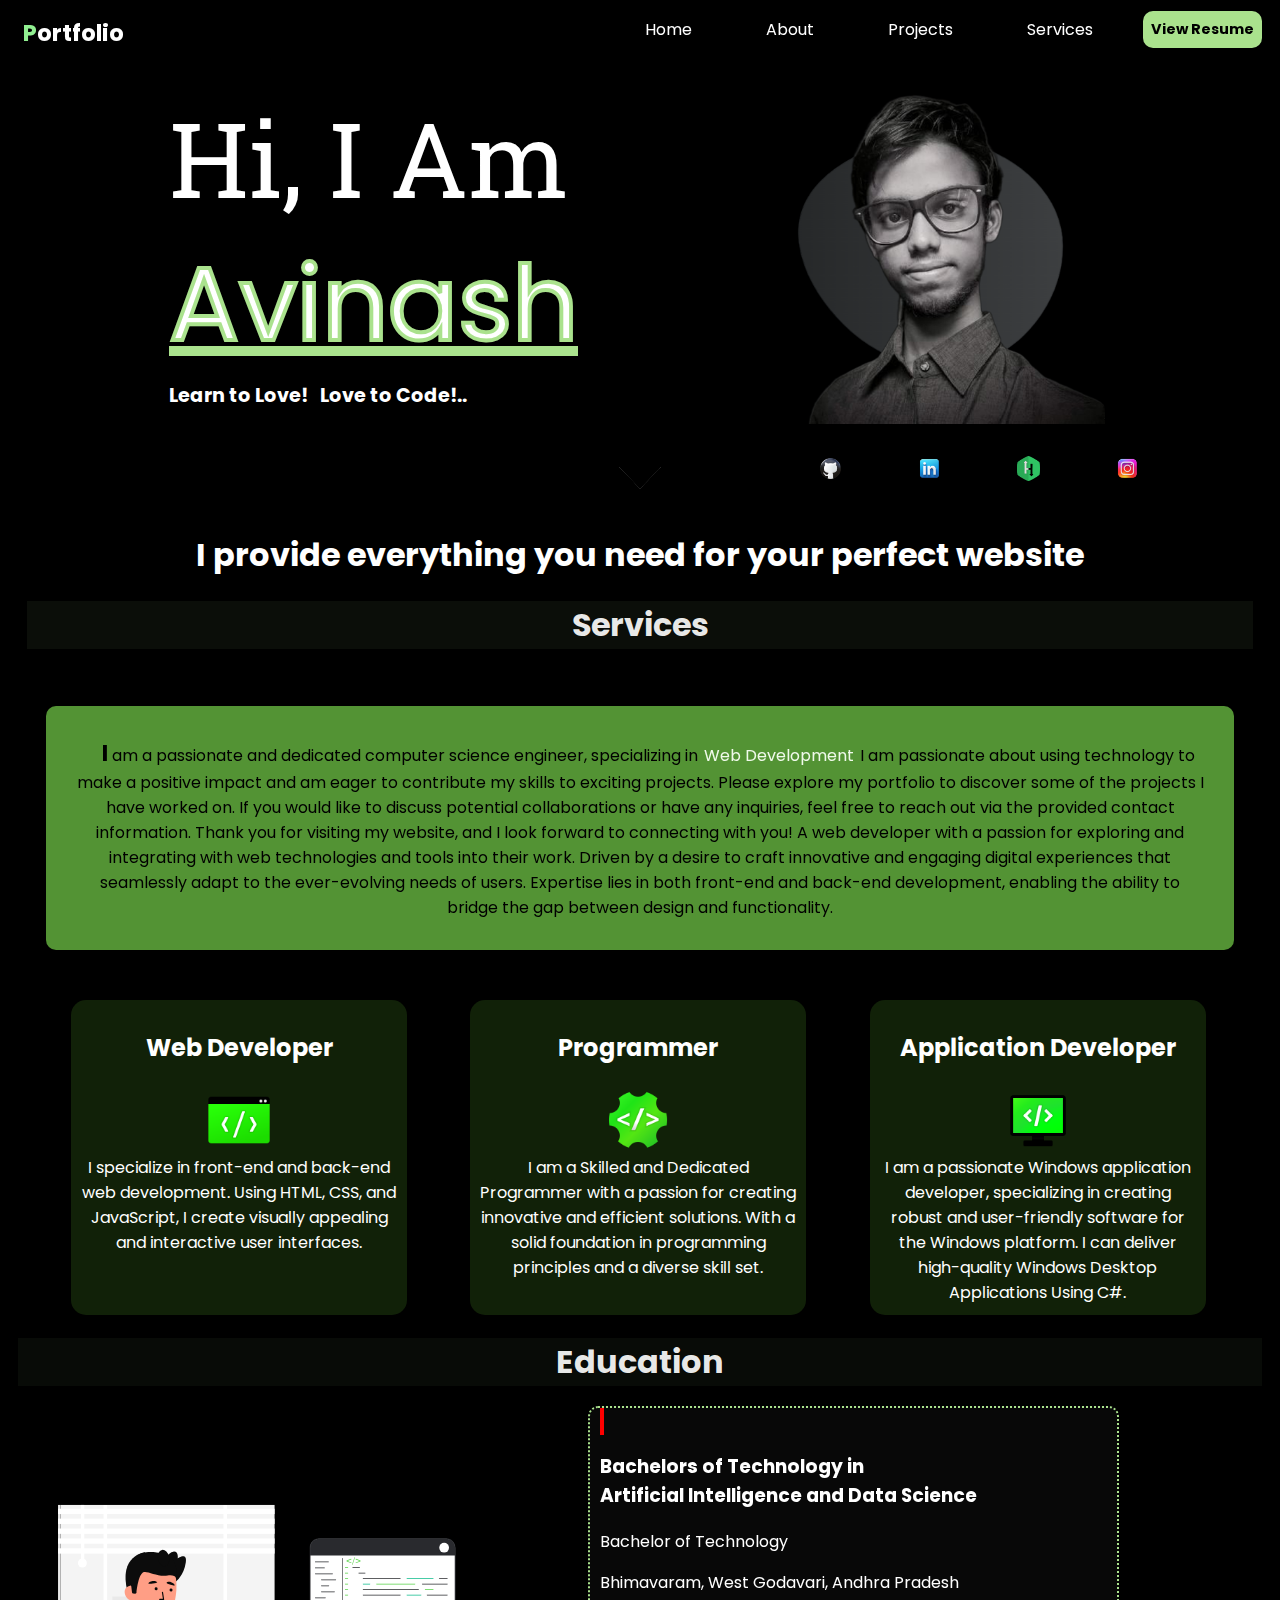
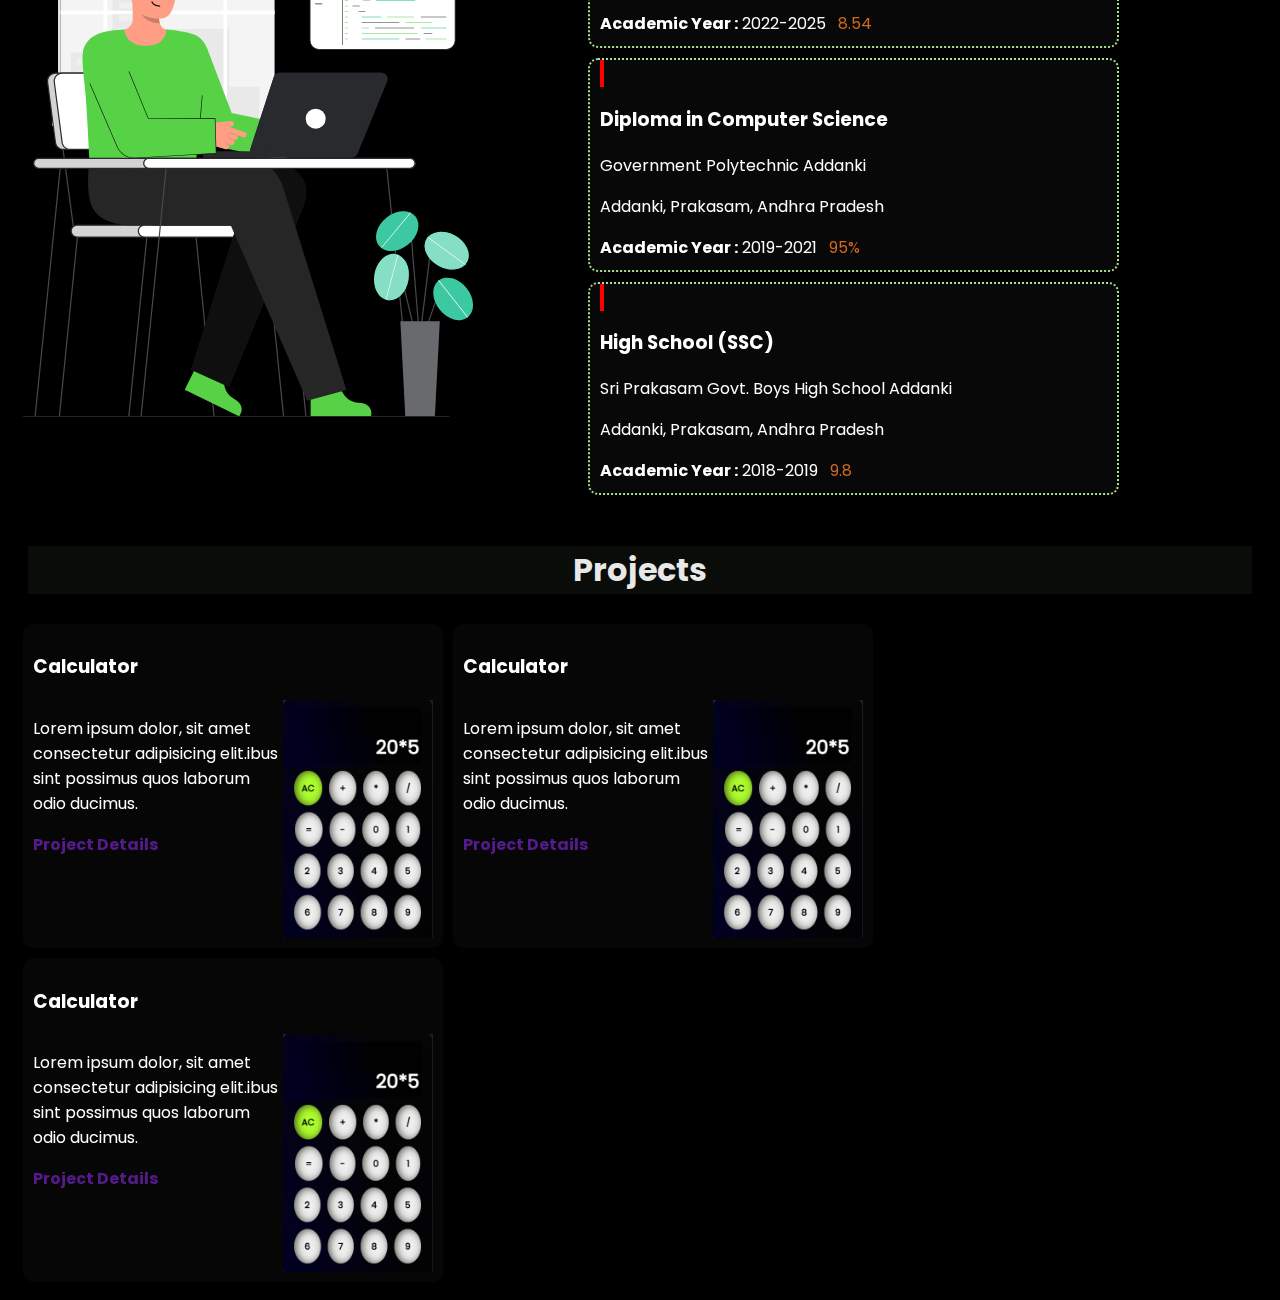
<file: index.html>
<!DOCTYPE html>
<html lang="en">
  <head>
    <meta charset="UTF-8" />
    <meta http-equiv="X-UA-Compatible" content="IE=edge" />
    <meta name="viewport" content="width=device-width, initial-scale=1.0" />
    <link rel="preconnect" href="https://fonts.googleapis.com" />
    <link rel="preconnect" href="https://fonts.gstatic.com" crossorigin />
    <link rel="preconnect" href="https://fonts.googleapis.com" />
    <link rel="preconnect" href="https://fonts.gstatic.com" crossorigin />
    <link
      href="https://fonts.googleapis.com/css2?family=Poppins:wght@300;400&display=swap"
      rel="stylesheet"
    />
    <link rel="icon" href="Icons/laptop-coding2.png" />

    <title>Avinash Kumar</title>

    <link rel="stylesheet" href="styles.css" />
  </head>

  <body>
    <!-- navigation -->
    <div class="navigation" id="navigation">
      <div class="title">
        <!-- <h3 id="title">Avinash's Portfolio</h3> -->
        <h3 id="title"><font style="color:lightgreen">P</font>ortfolio</h3>
      </div>

      <div class="menubar">
     
        <ul id="menu" class="">
          <li class="link"><a class="link-a" href="">Home</a></li>
          <li class="link"><a class="link-a" href="#">About</a></li>
          <li class="link"><a class="link-a" href="#projects-link">Projects</a></li>
          <li class="link"><a class="link-a" href="#services-link">Services</a></li>
        </ul>
        <a id="contact">View Resume</a>
        <a id="downloadLink" href="./Resume-final.pdf" download="Resume-final.pdf" style="display: none"></a>

      </div>
    </div>

    <!-- hamburger Menu Button -->
    <div class="menubar" id="menu-button">
      <div class="menubar-bar bar-1" id="bar-1-1"></div>
      <div class="menubar-bar bar-2" id="bar-2-2"></div>
      <div class="menubar-bar bar-3" id="bar-3-3"></div>
    </div>

    <!-- hamburger Menu -->
    <div
      class="burgermenulist"
      id="burgerlist "
    >
      <ul id="burger-lists">
        <li>Home</li>
        <li>About</li>
        <li>Projects</li>
        <li>Services</li>
      </ul>
    </div>

    <!-- Landing Page  -->

   <div class="landing-page-left">
    <div class="landingpage">
      <!-- Home Page Content -->
      <div class="content" id="contents">
        Hi, I Am <br />
        <u style="color: white; -webkit-text-stroke: 0.3vw #aae28d">Avinash</u>

        <div style="font-size: 1.2rem !important; font-weight: bold">
          Learn to Love! &nbsp; Love to Code!..
        </div>
      </div>

      <!-- My Image -->
      <div class="imagecontainer">
        <img
          src="black-removebg-preview.png"
          width="350vw"
          height="350vh"
          alt=""
        />
      
      </div>
   </div>

      <!-- Contact Icons -->
      <div style="position: absolute;right: 100px;" class="contact-icons">
        <ul>
          <li class="contact-li">
            <a target="_blank" href="https://github.com/SreepathiAvinashKumar"
              ><img class="contact-icon" src="Icons/github-icon.png" alt=""
            /></a>
          </li>
          <li class="contact-li">
            <a
              target="_blank"
              href="https://www.linkedin.com/in/sripathi-avinash-kumar-5965b71b7"
              ><img class="contact-icon" src="Icons/linkedin-icon.png" alt="" />
            </a>
          </li>
          <li class="contact-li">
            <a
              target="_blank"
              href="https://www.hackerrank.com/sripathiavinash4"
              ><img
                class="contact-icon"
                src="Icons/hackerrank-icon.png"
                alt=""
              />
            </a>
          </li>
          <li class="contact-li">
            <a
              target="_blank"
              href="https://www.instagram.com/only1_avinash/"
              ><img class="contact-icon" src="Icons/instagram-icon.png" alt=""
            /></a>
          </li>
        </ul>
      </div>


    </div>



    <div class="nextwindow" id="nextWindow">
      <img
        id="next-arrow"
        src="icons8-sort-down-50-removebg-preview.png"
        alt=""
      />
    </div>

    <h1 style="text-align: center;">I provide everything you need for your perfect website</h1>

    <h1 id="services-link" style="text-align: center;background-color: #a9e28d10;color: rgba(255, 255, 255, 0.904);margin: 19px;">Services</h1>
    <div class="service-container" id="services">
      <div class="service">
        &nbsp; &nbsp;
        <b style="font-size: 1.4em">I</b> am a passionate and dedicated computer
        science engineer, specializing in
        <font class="web-dev-style" style="color: #f0faeb;padding: 2px;">Web Development</font> I am passionate about using
        technology to make a positive impact and am eager to contribute my
        skills to exciting projects. Please explore my portfolio to discover
        some of the projects I have worked on. If you would like to discuss
        potential collaborations or have any inquiries, feel free to reach out
        via the provided contact information. Thank you for visiting my website,
        and I look forward to connecting with you!
        A web developer with a passion for exploring and integrating with web technologies and tools into their work. Driven by a desire to craft innovative and engaging digital experiences that seamlessly adapt to the ever-evolving needs of users.
        Expertise lies in both front-end and back-end development, enabling the ability to bridge the gap between design and functionality.
      </div>


       <div class="services-block">
        
       </div>
      <div id="block-1" class="block">
        <h2>Web Developer</h2>
        <img class="block-logo" src="Icons/web-development.png" alt="" />
        I specialize in front-end and back-end web development. Using HTML, CSS,
        and JavaScript, I create visually appealing and interactive user
        interfaces.
      </div>

      <div id="block-2" class="block">
        <h2>Programmer</h2>
        <img class="block-logo" src="Icons/programming.png" alt="" />
        I am a Skilled and Dedicated Programmer with a passion for creating
        innovative and efficient solutions. With a solid foundation in
        programming principles and a diverse skill set.
      </div>

      <div id="block-3" class="block">
        <h2>Application Developer</h2>
        <img class="block-logo" src="Icons/application-windows.png" alt="" />
        I am a passionate Windows application developer, specializing in
        creating robust and user-friendly software for the Windows platform. I
        can deliver high-quality Windows Desktop Applications Using C#.
      </div>
    </div>
    
    <div class="educationholder">
      <h1 id="services-link" style="text-align: center;background-color: #a9e28d0c;color: rgba(255, 255, 255, 0.904);margin: 10px;">Education</h1>
      <div class="webphoto-frame">
      <img class="webphoto-img" src="./Coder.svg"  height="700px" alt="">
      <div class="education">

        <div class="btech befored education-box">
          <h3>Bachelors of Technology in <br/> Artificial Intelligence and Data Science</h3>
          <p>Bachelor of Technology</p>
          <p>Bhimavaram, West Godavari, Andhra Pradesh</p>
          <span style="font-weight: bold;">Academic Year :</span>  <span>2022-2025</span> <span style="color: chocolate;"> &nbsp; 8.54</span>

        </div>


        <div class="diploma befored education-box">
          <h3>Diploma in Computer Science</h3>
          <p>Government Polytechnic Addanki</p>
          <p>Addanki, Prakasam, Andhra Pradesh</p>
          <span style="font-weight: bold;">Academic Year :</span>  <span>2019-2021</span> <span style="color: chocolate ;"> &nbsp; 95%</span>
        </div>

        <div class="ssc befored education-box">
           <h3>High School (SSC)</h3>
           <p>Sri Prakasam Govt. Boys High School Addanki</p>
           <p>Addanki, Prakasam, Andhra Pradesh</p>
           <span style="font-weight: bold;">Academic Year :</span>  <span>2018-2019</span>   <span style="color: chocolate;"> &nbsp; 9.8</span>
        </div>
        
        
      </div>
    </div>
  </div>

  <div class="projects-holder">
    <h1 id="projects-link" style="text-align: center;background-color: #a9e28d0e;color: rgba(255, 255, 255, 0.904);margin: 20px;">Projects</h1>

  <div style="display: flex;flex-wrap: wrap;padding: 5px;margin: 5px;" class="project-holder-body">


    <div  class="project-1 project">
      <div class="project-1-body project-body">
       <h3>Calculator</h3> 
    <div style="display: flex;" class="project-container">
    <div class="project-content">
      <p>Lorem ipsum dolor, sit amet consectetur adipisicing elit.ibus sint possimus quos laborum odio ducimus.</p>
      <a href="">Project Details</a>
    </div>
     <img  width="150px" src="./ProjectPics/Calculator.png" alt="">
   </div>
    </div>

   </div>

   <div  class="project-2 project">

<div class="project-2-body project-body">
     <h3>Calculator</h3> 
  <div style="display: flex;" class="project-container">

    <div class="project-content">
      <p>Lorem ipsum dolor, sit amet consectetur adipisicing elit.ibus sint possimus quos laborum odio ducimus.</p>
      <a href="">Project Details</a>
    </div>

   <img  width="150px" src="./ProjectPics/Calculator.png" alt="">
  </div>

  </div>

 </div>


 <div   class="project-3 project ">

  <div  class="project-3-body project-body">
   <h3>Calculator</h3> 
<div style="display: flex;" class="project-container">

  <div class="project-content">
    <p>Lorem ipsum dolor, sit amet consectetur adipisicing elit.ibus sint possimus quos laborum odio ducimus.</p>
    <a href="">Project Details</a>
  </div>
 <img  width="150px" src="./ProjectPics/Calculator.png" alt="">
</div>

</div>

</div>



  </div>

    </div>
  </div>

    <script src="scripts.js"></script>
  </body>
</html>
</file>
<file: styles.css>
@import url("https://fonts.googleapis.com/css2?family=Roboto+Slab:wght@500&display=swap");

* {
  font-family: "Poppins", sans-serif;
}
html {
  scroll-behavior: smooth;
  scrollbar-track-color: #35ff33;
  /* background-color: black; */
}

body {
  cursor: url(Icons/cursor-2.png), auto;
  color: #ffffff;
  background-color: #000000;
  /* border-radius: 10px; */
}

.navigation {
  border-radius: 3px;
  position: sticky;
  top: 0;
  background-color: rgba(0, 0, 0, 0.822);
  backdrop-filter: blur(20px);
  z-index: 3;
  transition: all 0.5s ease;
  margin-top: -7px;
}
.menu .link-a {
  color: white !important;
}

.landingpage {
  background-color: #000000;
  margin: 0;
  display: flex;
  flex-wrap: wrap;
  align-items: center;
  width: 100%;
  justify-content: space-evenly;
}

.imagecontainer {
  display: flex;
  transition: all;
  transition-property: width;
  transition-duration: 0.3s;
  transition-timing-function: ease-in-out;
  flex-shrink: 0;
  margin: 1rem;
}
.imagecontainer > img {
  pointer-events: none;
}

.landingpage > .content {
  display: flex;
  flex-direction: column;
  font-size: 6.5em;
  margin: 10px;
  height: 20rem;
  font-family: "Roboto Slab", serif;
  transition: all;
  transition-property: width;
  transition-duration: 1s;
  transition-timing-function: ease-in-out;
}
.contact-icon {
  width: 25px;
  height: 25px;
}

ul li {
  list-style-type: none;
  margin-right: 30px;
  margin-left: 20px;
  font-family: "Poppins", sans-serif;
  display: inline-block;
  position: relative;
}

ul li::after {
  content: "";
  width: 100%;
  background-color: #aae28d;
  height: 3px;
  position: absolute;
  transform: scaleX(0);
  left: 0;
  bottom: 0;
  transform-origin: bottom right;
  transition: transform 0.3s ease-out;
}
ul li:hover::after {
  transform: scaleX(1);
  transform-origin: bottom left;
}

#title:hover {
  color: rgba(0, 0, 0, 0.74);
  transition-duration: 0.6s;
  transition-timing-function: ease-in-out;
}

ul li a {
  text-decoration: none;
  /* font-weight: bold; */
  margin: 10px;
  transition: padding 2s;
  color: white;
}
ul li a:hover {
  padding: 25px;
  font-weight: 400;
  transition-duration: 0.7s;
  transition-timing-function: ease-in-out;
  cursor: url(Icons/cursor.png), auto;
}

.menubar {
  display: flex;
  justify-content: flex-end;
  cursor: pointer;
}
#contact {
  padding: 0.5rem;
  margin: 10px !important;
  border-radius: 10px;
  border: none;
  font-size: 0.9em;
  font-weight: bold;
  background-color: #aae28d;
  color: black;
  cursor: pointer;
}
#contact:hover {
  border-radius: 15px;
  transition-duration: 0.5s;
  transition-timing-function: ease-in-out;
  box-shadow: 3px 2px 3px 2px #a9e28d98;
}
.webphoto-img{
  background-position: center;
  background-repeat: no-repeat;
  /* background-size: cover; */
  margin: 15px;
  width: 450px;
}


#title {
  margin: 15px;
  /* margin-left: 20px; */
  position: absolute;
  transition: all;
  transition-property: color;
  color: white;
  font-size: 1.45em;
}
#title::after {
  content: "";
  position: absolute;
  width: 100%;
  transform: scaleX(0);
  height: 2px;
  bottom: 0;
  left: 0;
  background-color: #aae28d;
  transform-origin: bottom right;
  transition: transform 0.3s ease-in-out;
}
#title:hover::after {
  transform: scaleX(1);
  transform-origin: bottom left;
}

@media only screen and (max-width: 880px) {
  #menu,
  #contact {
    visibility: hidden;
  }

  .content {
    width: 20%;
    font-size: 4.2em !important;
  }

  .service-container > .block {
    width: 100%;
    height: 50%;
  }

  .imagecontainer {
    display: inline-block;
  }
  .service-container > .service {
    height: auto;
  }

  #menu-button {
    visibility: visible !important;
  }
}

@media only screen and (min-width: 880px) {
  #burger-lists {
    display: none !important;
  }
}

@media only screen and (max-width: 718px) {
  .imagecontainer {
    display: flex;
    justify-content: center;
    align-items: center;
  }
  #mode-switch {
    position: absolute;
    right: 0;
  }

  .menubar {
    background-color: black;
  }

  .content {
    display: flex;
    align-items: center;
    justify-content: center;
    width: 100%;
    padding: 10px;
  }

  .imagecontainer img {
    transform: translate(-5px);
  }
  .contact-icons {
    margin: 0 !important;
  }
  .contact-icons a {
    margin: 0px;
  }
  .block {
    margin-top: 2%;
  }
  .service {
    font-size: inherit;
  }
  .mind-icon {
    display: none;
  }

  .webphoto-frame{
    display: flex;
    flex-direction: column;
    padding: 0px 0px 10px 0px;
  }
  .education-box{
    translate: 0px !important;
  }

}

.link:hover {
  border-radius: 5px;
}
.web-dev{
  transition: all ;
}
.web-dev-style:hover {
  /* font-size: 1.09em; */
  transition-duration: 1.4s;
  transition-timing-function: ease-in-out;
  color: black !important;
  font-weight: bold;
}

@keyframes fadeIn {
  0% {
    opacity: 1;
  }
  100% {
    opacity: 0;
  }
}


.service-container {
  display: flex;
  flex-wrap: wrap;
  transition: all;
  /* box-shadow: 3px 2px 2px rgba(152, 192, 107, 0.808); */
  /* background-color: ; */
}

.block {
  transition: all;
  transition-timing-function: ease-in-out;
  transition-duration: 0.7s;
  border-radius: 15px;
  flex-shrink: 1;
  width: 25%;
  height: auto;
  align-items: center;
  margin-left: 5%;
  margin-top: 1%;
  margin-bottom: 1%;
  padding: 10px;
  text-align: center;
  font-family: "Poppins", sans-serif;
  display: flex;
  flex-direction: column;
  flex-wrap: wrap;
  box-shadow: 3px 1px 10px -3px rgba(0, 0, 0, 0.53);
  border: none;
  background-color: #284e146c;
  color: white;
  font-size: 1em;
}
.block:hover {
  /* background-color: rgba(0, 0, 0, 0.2); */
  background-color: #284e1493;
  backdrop-filter: blur(30px);
  /* transform: rotateY(12deg); */
  /* margin-top: -0.2px; */
  box-shadow: 12px 12px 2px 1px #a9e28d98;
}

.service {
  box-shadow: 5px 0px 24px -3px rgba(0, 0, 0, 0.33);
  border: none;
  text-align: center;
  border-radius: 10px;
  margin: 3%;
  padding: 30px;
  width: 100%;
  height: auto;
  font-family: "Poppins", sans-serif;
  background-color: #76d049b4;
  backdrop-filter: blur(20px);
  color: black;
}

.nextwindow {
  margin: 0;
  transition: all;
  transition-property: all;
  padding: 10px;

  display: flex;
  justify-content: center;
}
.nextwindow img {
  opacity: 0.6;
  animation: fadeIn infinite 1s;
}

.nextwindow img:hover {
  transform: rotate(180deg);
  transition-duration: 0.8s;
  transition-timing-function: ease-in-out;
  opacity: 1;
}
::-webkit-scrollbar-thumb {
  background: rgba(53, 52, 52, 0.842);
}
::-webkit-scrollbar {
  width: 7px;
}
::-webkit-scrollbar-thumb:hover {
  background: #1f3d10;
  width: 15px;
}

.block-logo {
  width: 70px;
  height: 70px;
}
#temp-img {
  position: absolute;
  left: -250px;
  opacity: 0.7;
  top: 50px;
  transform: skewY(30deg);
}

.menubar-bar {
  font-size: 3em;

  font-weight: bold;
  width: 35px;
  transition: 0.4s;
  height: 6px;
  margin: 3px;
  background-color: black;
}

#menu-button {
  display: flex;
  width: 40px;
  padding: 5px;
  position: absolute;
  right: 10px;
  top: 15px;
  flex-direction: column;
  align-items: flex-end;
  visibility: hidden;
}

.changebar-1 {
  transform: rotate(45deg);
  position: relative;
  top: 10px;
  transition: all 0.5s ease-in-out;
}

.changebar-2 {
  opacity: 0;
  transition: all 0.5s ease-in-out;
}

.changebar-3 {
  position: relative;
  transform: rotate(-45deg);
  bottom: 13px;
}

#burger-lists {
  display: flex;
  flex-direction: column;
  position: absolute;
  font-size: 2em;
  visibility: hidden;
  cursor: pointer;
  background-color: white;
  columns: white;
  width: 100%;
  z-index: 4;
}
.burgermenulist {
  display: flex;
  flex-direction: column;
  align-items: center;
  align-items: center;
  transition: all 0.5s ease-out;
}
#burger-lists > li {
  margin: 5%;
}

.visible {
  visibility: hidden;
}

.webphoto-frame{
  display: flex;
  transition: all ;
  transition-duration: 1.3s;
  transition-timing-function: ease-in-out;
}

/* .education::before{
  border: 1px dashed greenyellow;
  padding-bottom:700px ;
  margin-left: 30px;
  content: '';
} */


.education-box{
  background-color: rgba(19, 18, 18, 0.425);
  padding: 1px 140px 10px 10px ;
  translate: 100px;
  margin-top:10px;
  color: white ;
  backdrop-filter: blur(20px);
  border: 2px dotted #aae28d ;
  border-radius: 10px;
  transition: all;
  transition-duration: 1s;
}

.befored::before {
 content: '';
  border: 2px solid red;
}

.befored:hover{
background-color: #aae28d;
color: black;
border: 2px dotted rgba(236, 225, 60, 0.842) ;
}


    .project{
      background-color: rgba(17, 17, 17, 0.363);
      backdrop-filter: blur(30px);
      /* color: black; */
      padding: 10px;
      margin: 5px;
      border-radius: 10px;
    }
    .project a{
      text-decoration: none;
      font-weight: bold;
    }

    .project-body{
      width: 400px;
    }
</file>
